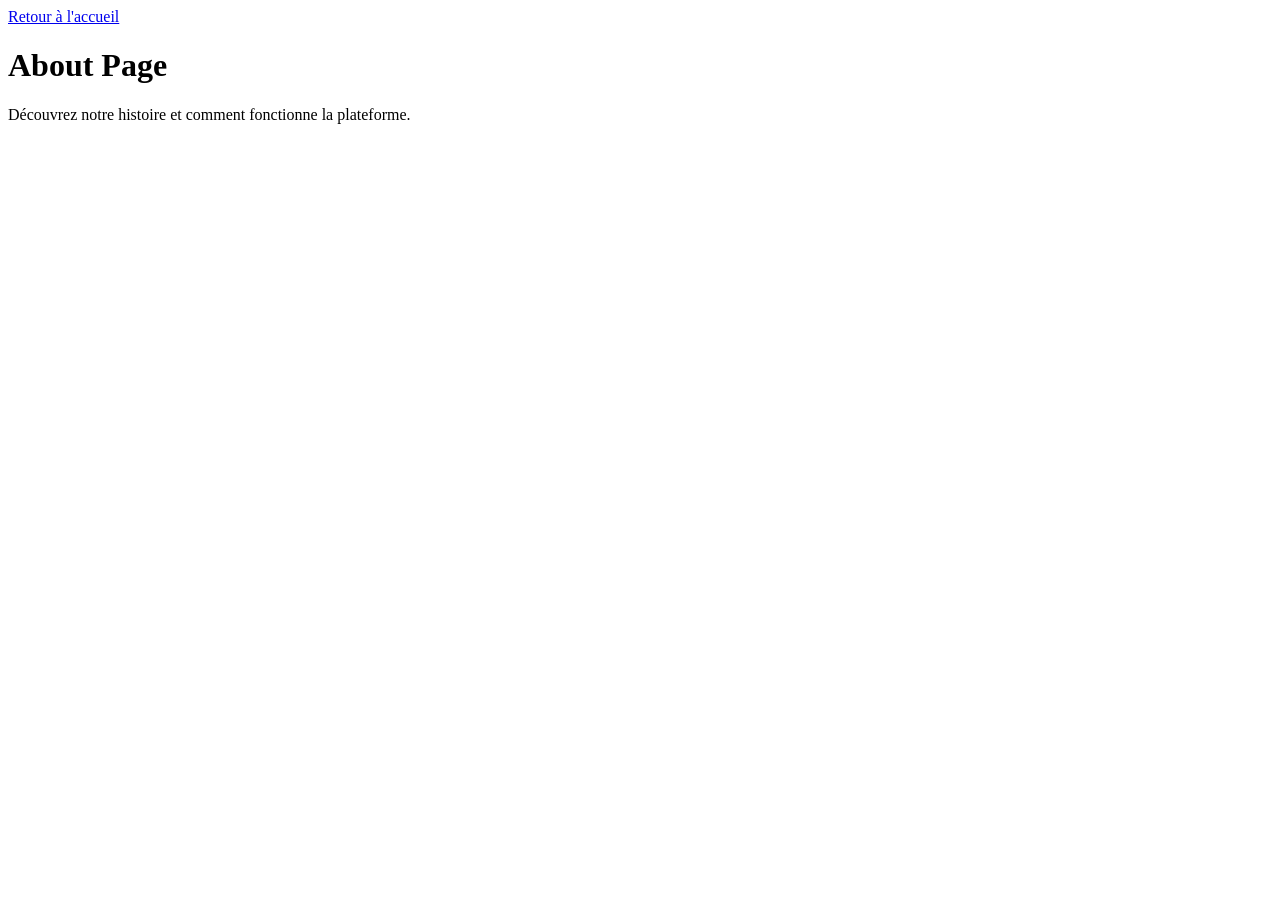
<file: about.html>
<!DOCTYPE html>
<html lang="fr">
<head>
    <meta charset="UTF-8">
    <title>Thumbtack - À Propos</title>
</head>
<body>

    <a href="./index.html">Retour à l'accueil</a>

    <h1>About Page</h1>
    <p>Découvrez notre histoire et comment fonctionne la plateforme.</p>

</body>
</html>
</file>
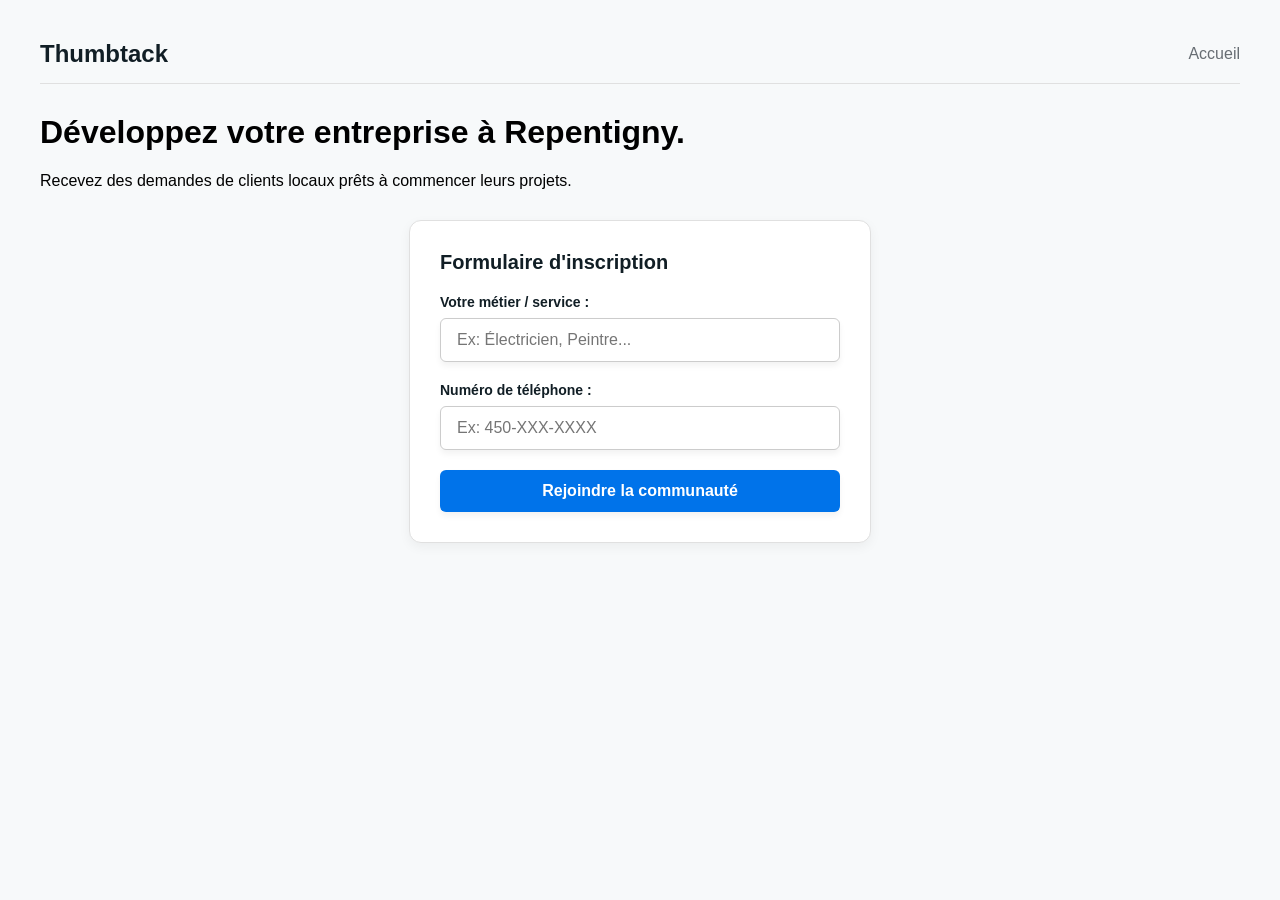
<file: join-pro.html>
<!DOCTYPE html>
<html lang="fr">
<head>
    <meta charset="UTF-8">
    <meta name="viewport" content="width=device-width, initial-scale=1.0">
    <title>Thumbtack - Devenir Professionnel</title>
    <link rel="stylesheet" href="./style.css">
</head>
<body>

    <!-- Retour rapide à l'accueil -->
    <div class="navbar">
        <span class="logo-text" onclick="window.location.href='./index.html'" style="cursor: pointer;">Thumbtack</span>
        <div class="nav-links-right">
            <a class="menu-link" href="./index.html">Accueil</a>
        </div>
    </div>

    <hr>

    <!-- Zone de texte pour le début de la page Pro -->
    <div class="hero-content">
        <h1>Développez votre entreprise à Repentigny.</h1>
        <p>Recevez des demandes de clients locaux prêts à commencer leurs projets.</p>
    </div>
    <!-- Formulaire d'inscription des Pros -->
    <div class="pro-form-box">
        <h3>Formulaire d'inscription</h3>
        
        <label for="pro-service">Votre métier / service :</label>
        <input type="text" id="pro-service" placeholder="Ex: Électricien, Peintre...">

        <label for="pro-phone">Numéro de téléphone :</label>
        <input type="text" id="pro-phone" placeholder="Ex: 450-XXX-XXXX">

        <button id="submit-pro-btn">Rejoindre la communauté</button>
    </div>

</body>
</html>
</file>
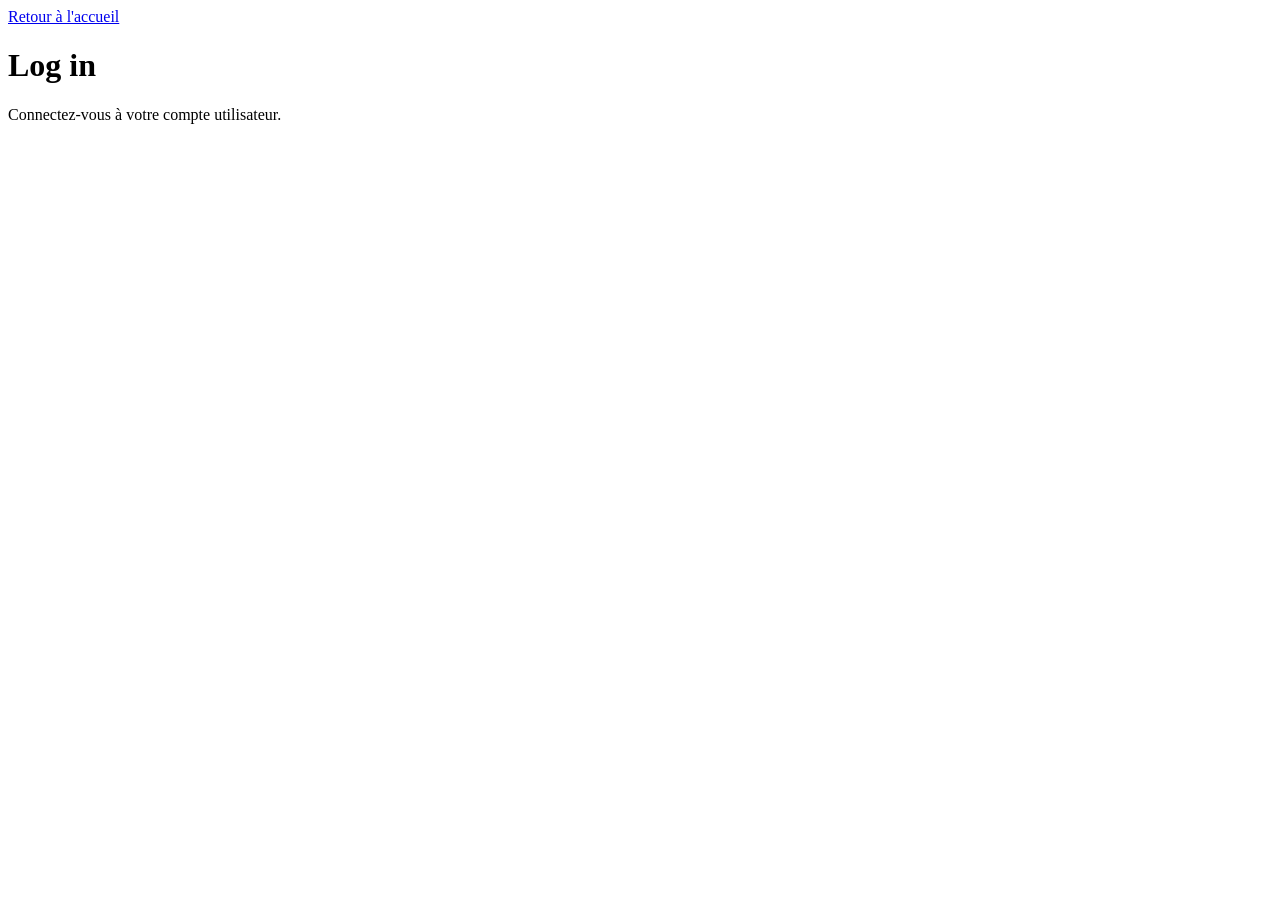
<file: login.html>
<!DOCTYPE html>
<html lang="fr">
<head>
    <meta charset="UTF-8">
    <title>Thumbtack - Connexion</title>
</head>
<body>

    <a href="./index.html">Retour à l'accueil</a>

    <h1>Log in</h1>
    <p>Connectez-vous à votre compte utilisateur.</p>

</body>
</html>
</file>
<file: style.css>
/* ==========================================
   1. STYLE GLOBAL DE LA PAGE (BODY)
   ========================================== */
body {
    background-color: #f7f9fa; 
    font-family: Arial, Helvetica, sans-serif; 
    padding: 40px; 
    margin: 0;
}

/* ==========================================
   2. BARRE DE NAVIGATION (NAVBAR)
   ========================================== */
.navbar {
    display: flex;
    justify-content: space-between; 
    align-items: center;            
    margin-bottom: 15px;
}

.logo-text {
    font-weight: 800;       
    font-size: 24px;        
    color: #111e25;         
}

.menu-link {
    color: #676d73;        
    text-decoration: none; 
    margin-left: 24px;     
    font-weight: normal;   
}

.menu-link:hover {
    color: #111e25;            
    text-decoration: underline; 
}

#signup-nav-btn {
    background-color: #f2f7fc; 
    color: #0073ea;            
    border: none;              
    padding: 8px 18px;         
    font-weight: bold;         
    font-size: 15px;
    border-radius: 20px;       
    margin-left: 20px;         
    cursor: pointer;           
}

#signup-nav-btn:hover {
    background-color: #e1eefc; 
}

hr {
    border: 0;
    height: 1px;
    background: #e0e0e0;
    margin-bottom: 30px;
}

/* ==========================================
   3. SECTION PRINCIPALE (IMAGE COMPACTE AVEC TEXTE)
   ========================================== */
.hero-container {
    background-image: url("./salon.jpg");
    background-size: cover;       
    background-position: center;  
    padding: 65px 30px;           
    border-radius: 12px;          
    box-shadow: 0px 4px 15px rgba(0, 0, 0, 0.1); 
    display: flex;
    flex-direction: column;   
    justify-content: center;  
    align-items: center;      
    text-align: center;       
}

.hero-container h1 {
    color: #ffffff;           
    font-size: 38px;          
    font-weight: 800;         
    margin-top: 0;
    margin-bottom: 10px;
    text-shadow: 0px 2px 4px rgba(0, 0, 0, 0.5); 
}

.hero-container p {
    color: #ffffff;           
    font-size: 18px;
    margin-bottom: 25px;
    text-shadow: 0px 1px 3px rgba(0, 0, 0, 0.5); 
}

.search-box {
    display: flex;
    gap: 12px; 
}

.hero-content-pro {
    text-align: center;
    margin-bottom: 20px;
}

.hero-content-pro h1 {
    color: #111e25;
    font-size: 32px;
    font-weight: 800;
}

.hero-content-pro p {
    color: #676d73;
    font-size: 18px;
}

/* ==========================================
   4. INPUTS ET BOUTONS DE RECHERCHE
   ========================================== */
input[type="text"] {
    padding: 12px 16px;
    border: 1px solid #ccc;
    border-radius: 6px;
    width: 280px;           
    font-size: 16px;
    outline: none;          
    box-shadow: 0px 4px 6px rgba(0, 0, 0, 0.05); 
}

#search-btn {
    background-color: #0073ea; 
    color: white;              
    border: none;              
    padding: 12px 24px;        
    font-weight: bold;         
    font-size: 16px;
    border-radius: 6px;        
    cursor: pointer;           
    box-shadow: 0px 4px 6px rgba(0, 0, 0, 0.05); 
}

#search-btn:hover {
    background-color: #0050a1; 
}

/* ==========================================
   5. SECTION CATÉGORIES
   ========================================== */
.categories-section {
    margin-top: 40px; 
}

.categories-section h2 {
    color: #111e25;   
    font-size: 24px;
    font-weight: 800;  
    margin-bottom: 20px;
}

.categories-grid {
    display: flex;
    gap: 15px;       
    flex-wrap: wrap; 
}

.category-card {
    background-color: #ffffff; 
    color: #111e25;            
    border: 1px solid #e0e0e0; 
    padding: 12px 20px;        
    font-size: 16px;
    font-weight: 600;          
    border-radius: 8px;        
    cursor: pointer;           
    box-shadow: 0px 2px 4px rgba(0, 0, 0, 0.02); 
}

.category-card:hover {
    background-color: #f7f9fa; 
    border-color: #ccc;        
}

.pros-location-text {
    text-align: center;       
    color: #111e25;           
    font-size: 18px;
    font-weight: bold;
    margin-top: 35px;         
}

.blue-location {
    color: #0073ea;           
    cursor: pointer;          
}

.blue-location:hover {
    text-decoration: underline; 
}

/* ==========================================
   6. FORMULAIRE D'INSCRIPTION DES PROS
   ========================================== */
.pro-form-box {
    background-color: #ffffff;
    max-width: 400px;
    margin: 30px auto; 
    padding: 30px;
    border-radius: 12px;
    border: 1px solid #e0e0e0;
    box-shadow: 0px 4px 12px rgba(0, 0, 0, 0.05);
}

.pro-form-box h3 {
    margin-top: 0;
    margin-bottom: 20px;
    color: #111e25;
    font-size: 20px;
    font-weight: 800;
}

.pro-form-box label {
    display: block;
    margin-bottom: 8px;
    font-weight: bold;
    color: #111e25;
    font-size: 14px;
}

.pro-form-box input {
    width: 100%;
    box-sizing: border-box; 
    margin-bottom: 20px;
}

#submit-pro-btn {
    background-color: #0073ea;
    color: white;
    border: none;
    width: 100%; 
    padding: 12px;
    font-weight: bold;
    font-size: 16px;
    border-radius: 6px;
    cursor: pointer;
    box-shadow: 0px 4px 6px rgba(0, 0, 0, 0.05);
}

#submit-pro-btn:hover {
    background-color: #0050a1;
}
</file>
